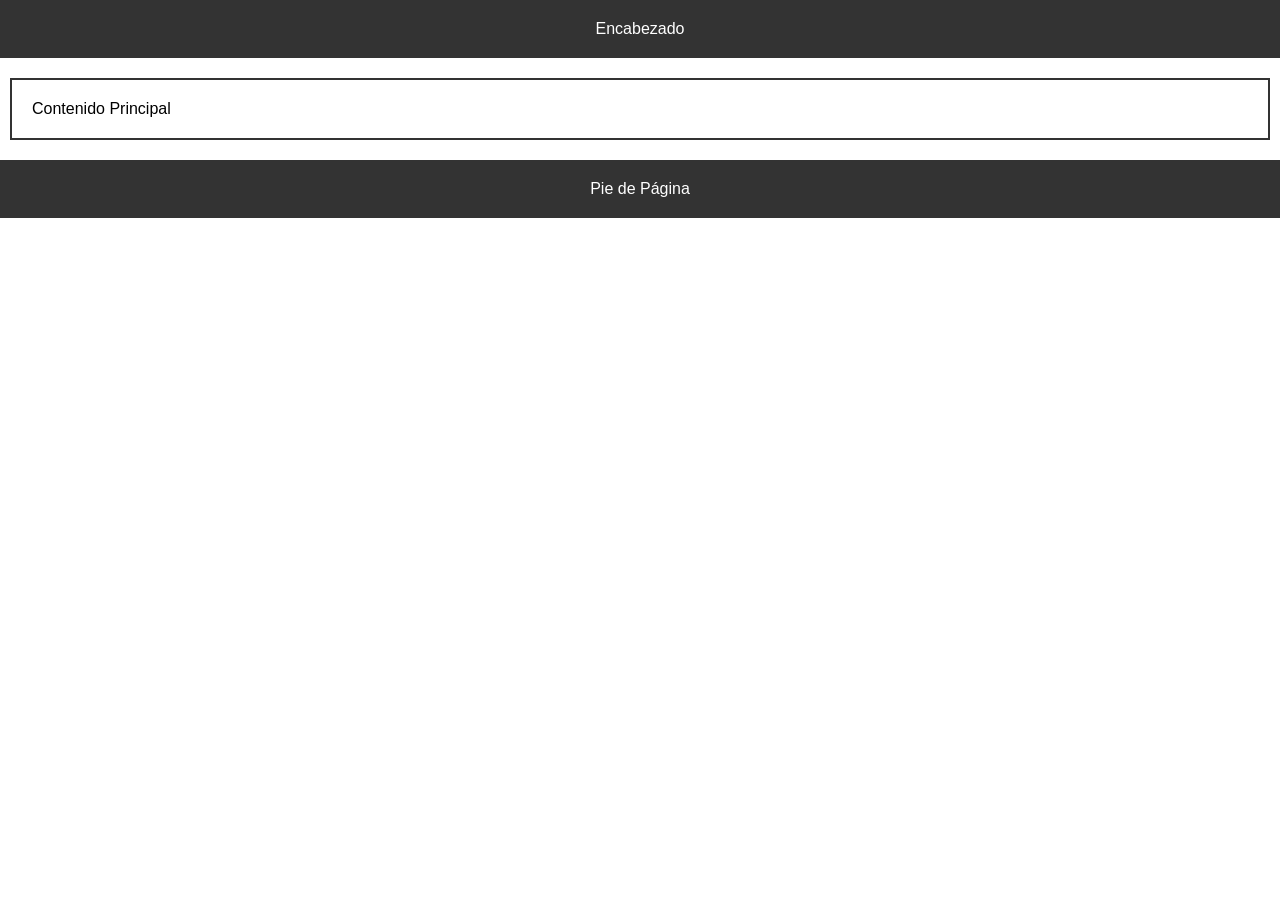
<file: box-model/index.html>
<!DOCTYPE html>
<html>
  <head>
    <title>Desafío Modelo de Caja</title>
    <link rel="stylesheet" href="styles.css" />
  </head>
  <body>
    <header class="header">Encabezado</header>
    <main class="main-content">Contenido Principal</main>
    <footer class="footer">Pie de Página</footer>
  </body>
</html>
</file>
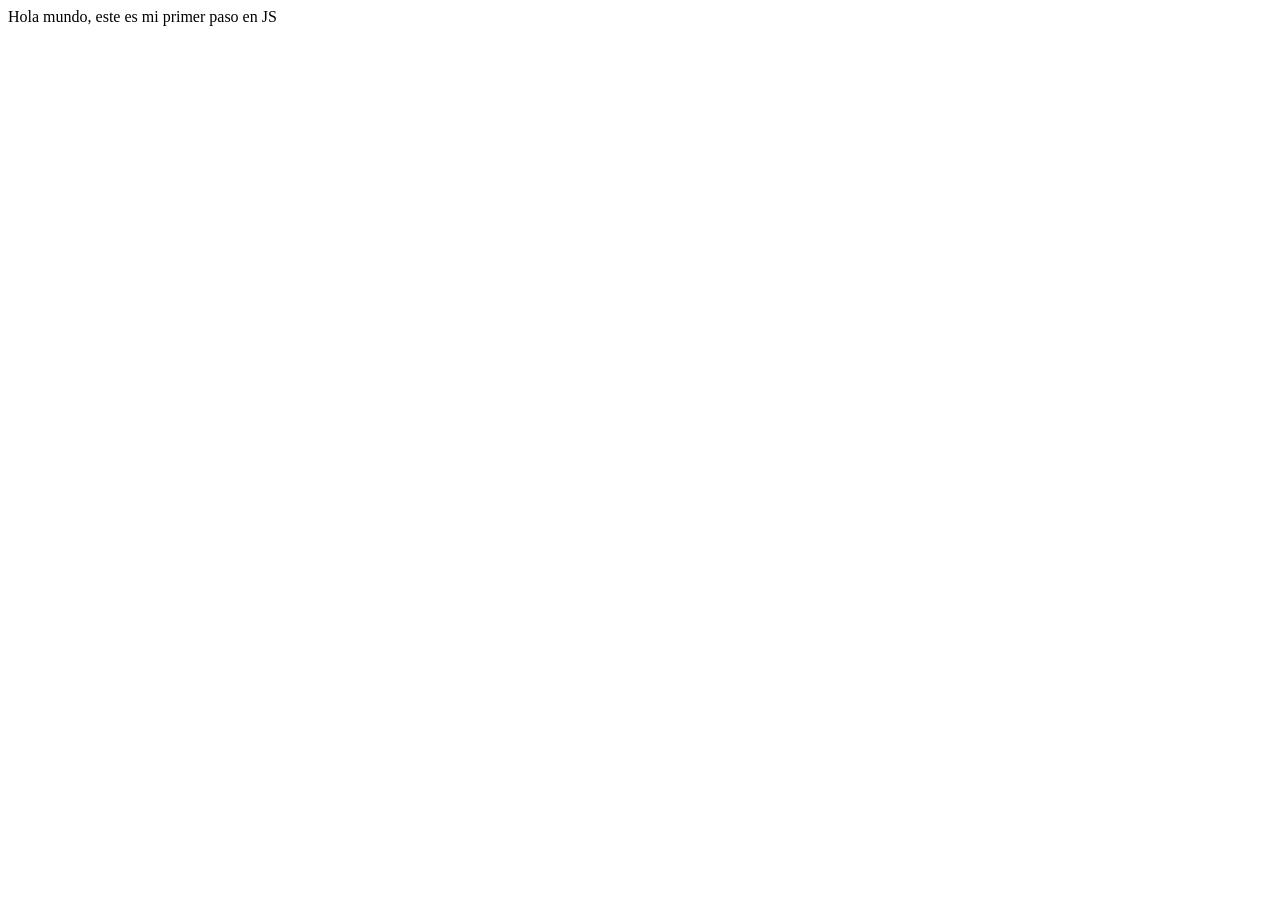
<file: js/index.html>
<!DOCTYPE html>
<html lang="en">
  <head>
    <meta charset="UTF-8" />
    <meta name="viewport" content="width=device-width, initial-scale=1.0" />
    <title>Document</title>
  </head>
  <script src="./app.js"></script>
  <body>
    Hola mundo, este es mi primer paso en JS
  </body>
</html>
</file>
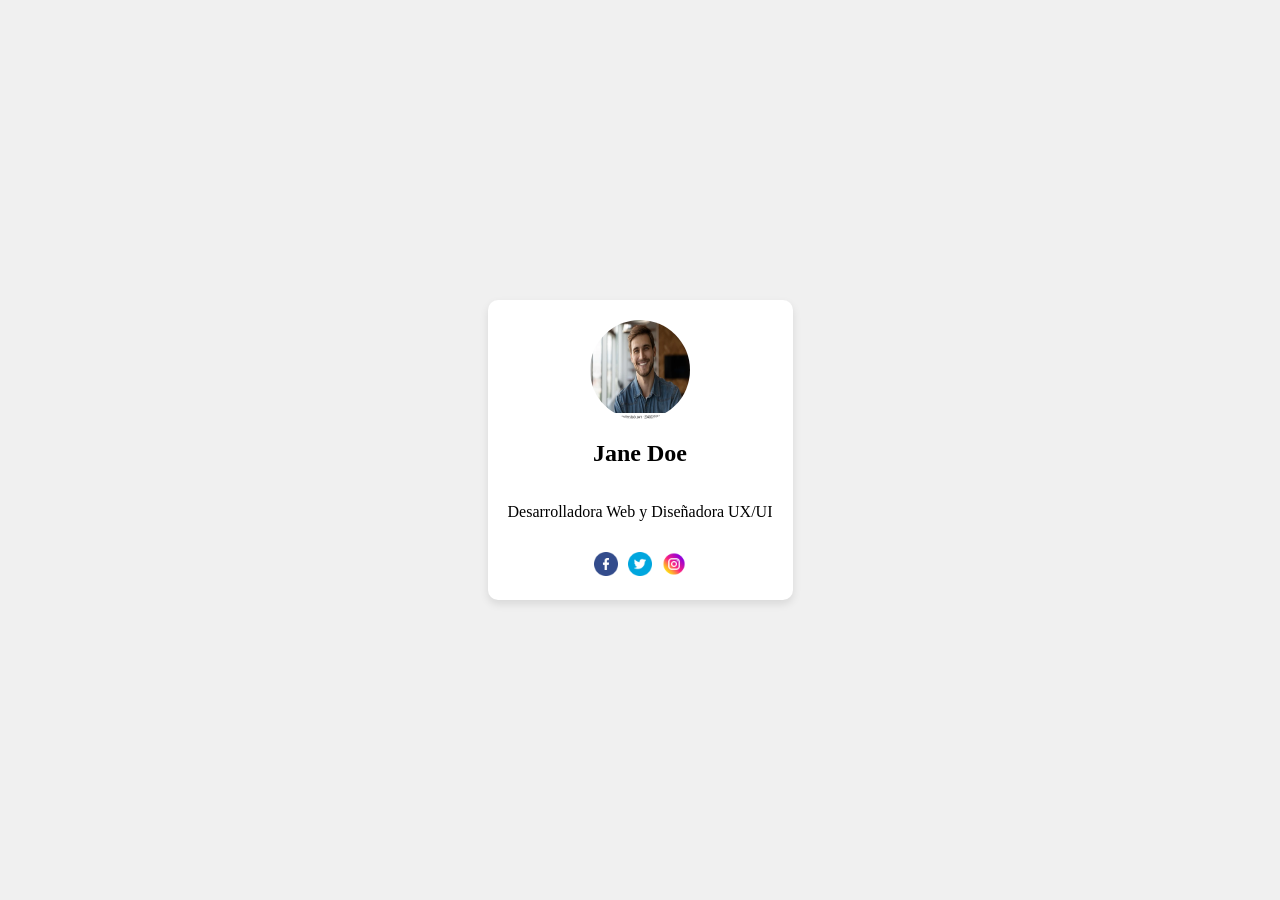
<file: responsive-card/index.html>
<!DOCTYPE html>
<html lang="en">
  <head>
    <meta charset="UTF-8" />
    <meta name="viewport" content="width=device-width, initial-scale=1.0" />
    <title>Document</title>
  </head>
  <body>
    <!DOCTYPE html>
    <html lang="en">
      <head>
        <meta charset="UTF-8" />
        <meta name="viewport" content="width=device-width, initial-scale=1.0" />
        <title>Desafío Flexbox</title>
        <link rel="stylesheet" href="styles.css" />
      </head>
      <body>
        <div class="card">
          <img src="./images/profile.webp" alt="Perfil" class="profile-img" />
          <h2>Jane Doe</h2>
          <p>Desarrolladora Web y Diseñadora UX/UI</p>
          <div class="social-icons">
            <a href="#"><img src="./images/facebook.png" alt="Facebook" /></a>
            <a href="#"><img src="./images/twitter.png" alt="Twitter" /></a>
            <a href="#"><img src="./images/instagram.png" alt="Instagram" /></a>
            <!-- Más iconos de redes sociales aquí -->
          </div>
        </div>
      </body>
    </html>
  </body>
</html>
</file>
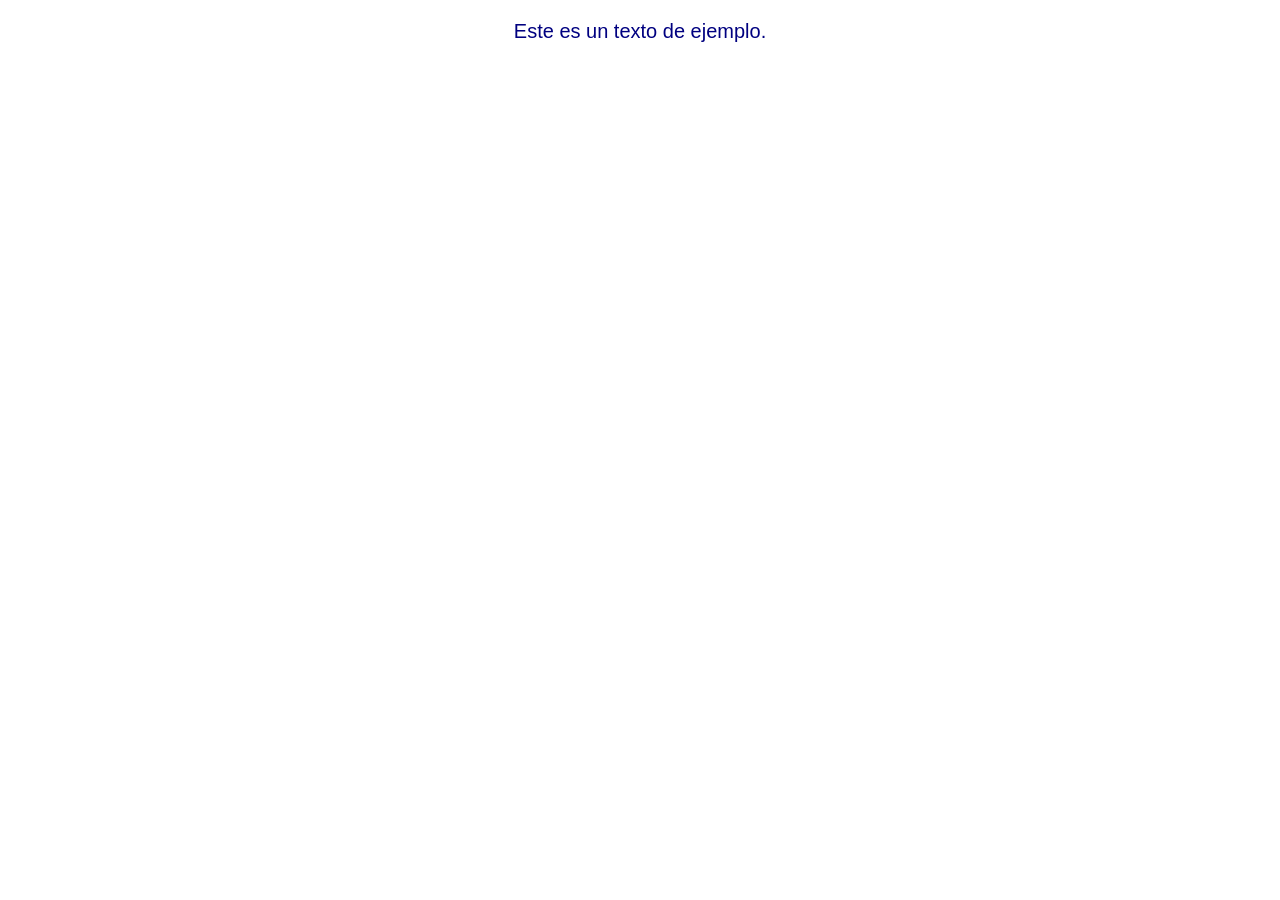
<file: basics/text-and-font/index.html>
<!DOCTYPE html>
<html lang="en">
  <head>
    <meta charset="UTF-8" />
    <meta name="viewport" content="width=device-width, initial-scale=1.0" />
    <title>Document</title>
    <link rel="stylesheet" href="styles.css" />
  </head>
  <body>
    <p class="texto-personalizado">Este es un texto de ejemplo.</p>
  </body>
</html>
</file>
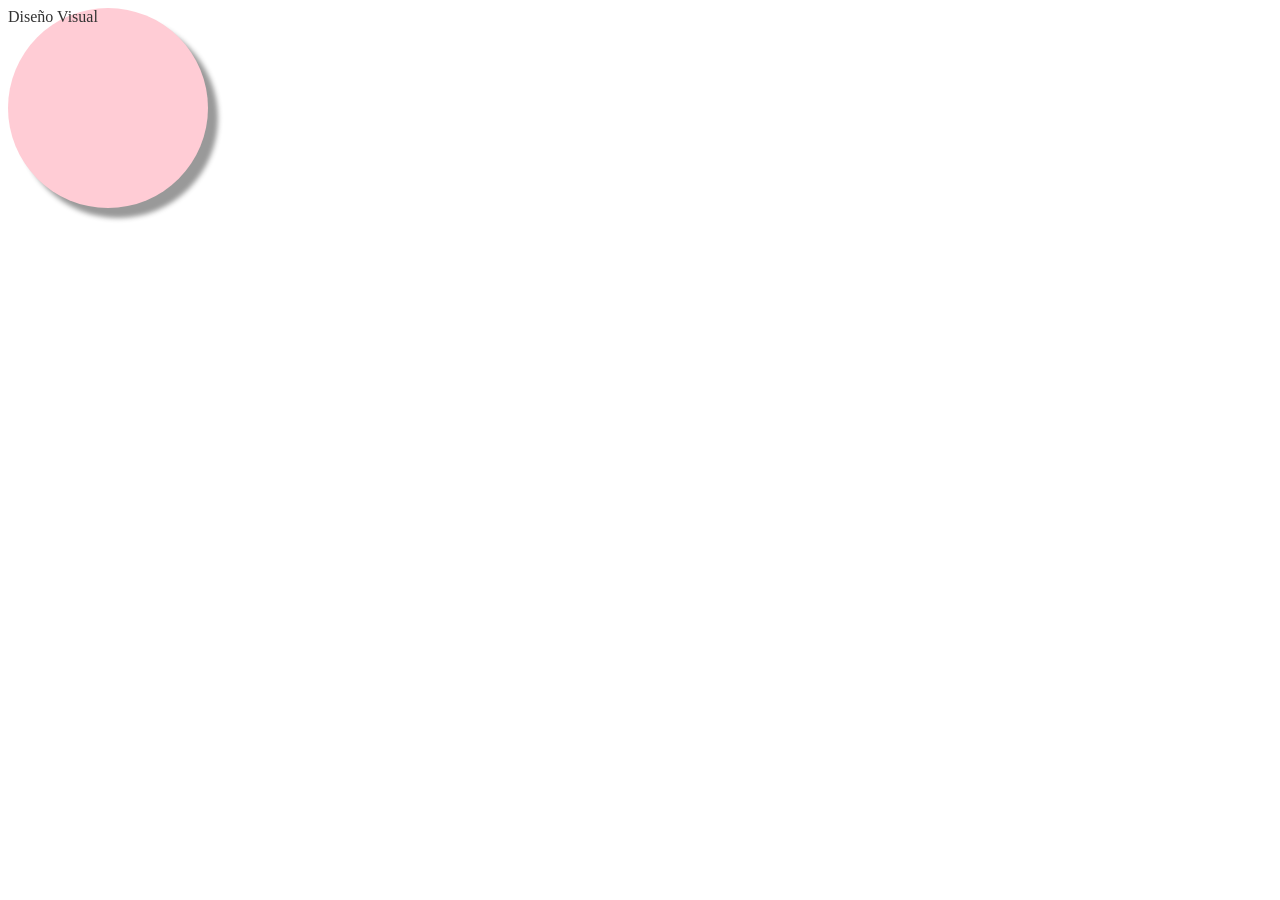
<file: basics/visuals/index.html>
<!DOCTYPE html>
<html lang="en">
  <head>
    <meta charset="UTF-8" />
    <meta name="viewport" content="width=device-width, initial-scale=1.0" />
    <title>Document</title>
    <link rel="stylesheet" href="styles.css" />
  </head>
  <body>
    <div class="visual-design">Diseño Visual</div>
  </body>
</html>
</file>
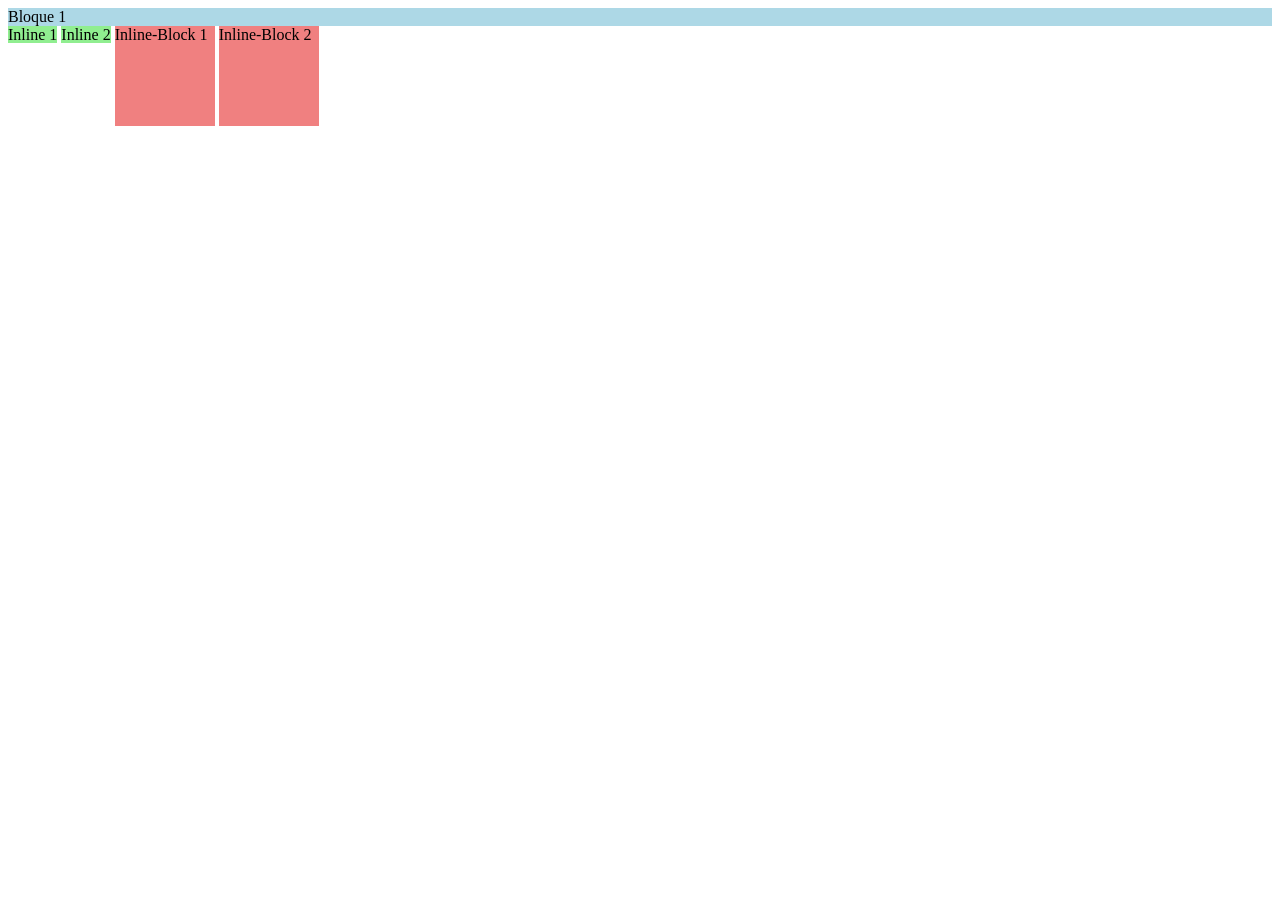
<file: display-and-position/display/index.html>
<!DOCTYPE html>
<html>
  <head>
    <style>
      .block {
        display: block;
        background: lightblue;
      }
      .inline {
        display: inline;
        background: lightgreen;
      }
      .inline-block {
        display: inline-block;
        background: lightcoral;
        width: 100px;
        height: 100px;
      }
    </style>
  </head>
  <body>
    <div class="block">Bloque 1</div>
    <div class="inline">Inline 1</div>
    <div class="inline">Inline 2</div>
    <div class="inline-block">Inline-Block 1</div>
    <div class="inline-block">Inline-Block 2</div>
  </body>
</html>
</file>
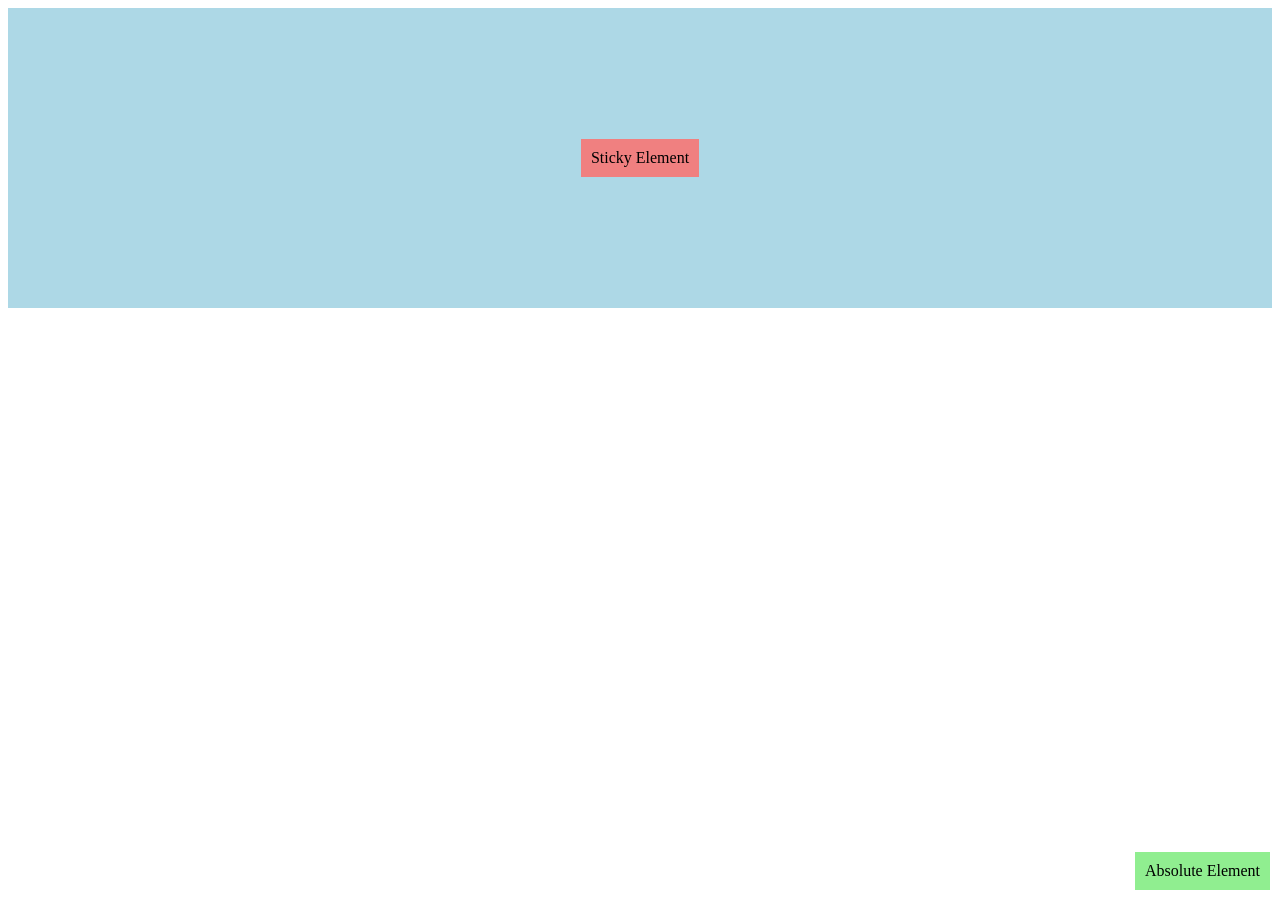
<file: display-and-position/dispolay-position/index.html>
<!DOCTYPE html>
<html>
<head>
    <style>
        .flex-container {
            display: flex;
            justify-content: center;
            align-items: center;
            height: 300px;
            background: lightblue;
        }
        .sticky {
            position: sticky;
            top: 10px;
            background: lightcoral;
            padding: 10px;
        }
        .absolute {
            position: absolute;
            bottom: 10px;
            right: 10px;
            background: lightgreen;
            padding: 10px;
        }
    </style>
</head>
<body>
    <div class="flex-container">
        <div class="sticky">Sticky Element</div>
        <div class="absolute">Absolute Element</div>
    </div>
</body>
</html>
</file>
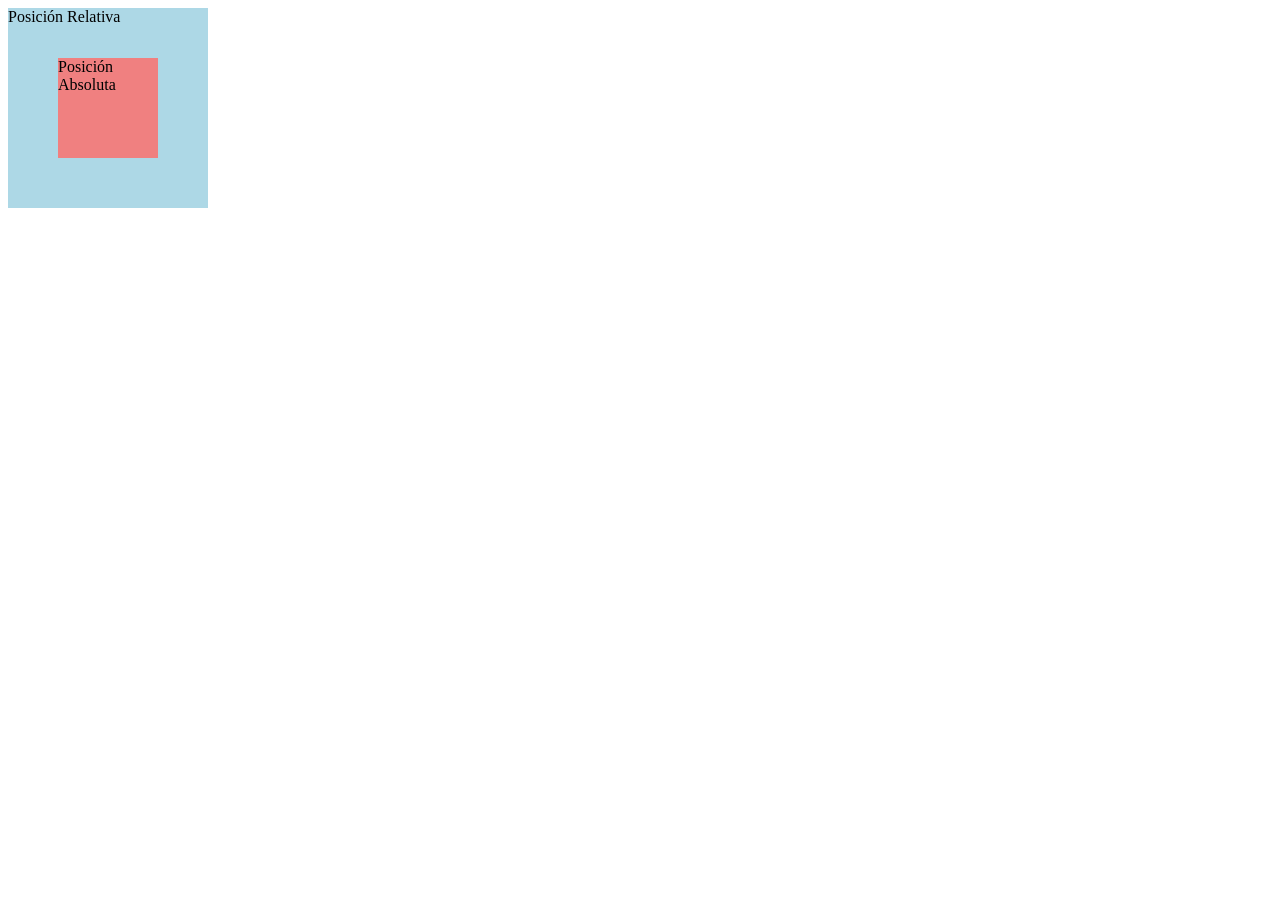
<file: display-and-position/position/index.html>
<!DOCTYPE html>
<html>
<head>
    <style>
        .relative { position: relative; background: lightblue; width: 200px; height: 200px; }
        .absolute { position: absolute; background: lightcoral; top: 50px; left: 50px; width: 100px; height: 100px; }
    </style>
</head>
<body>
    <div class="relative">
        Posición Relativa
        <div class="absolute">Posición Absoluta</div>
    </div>
</body>
</html>
</file>
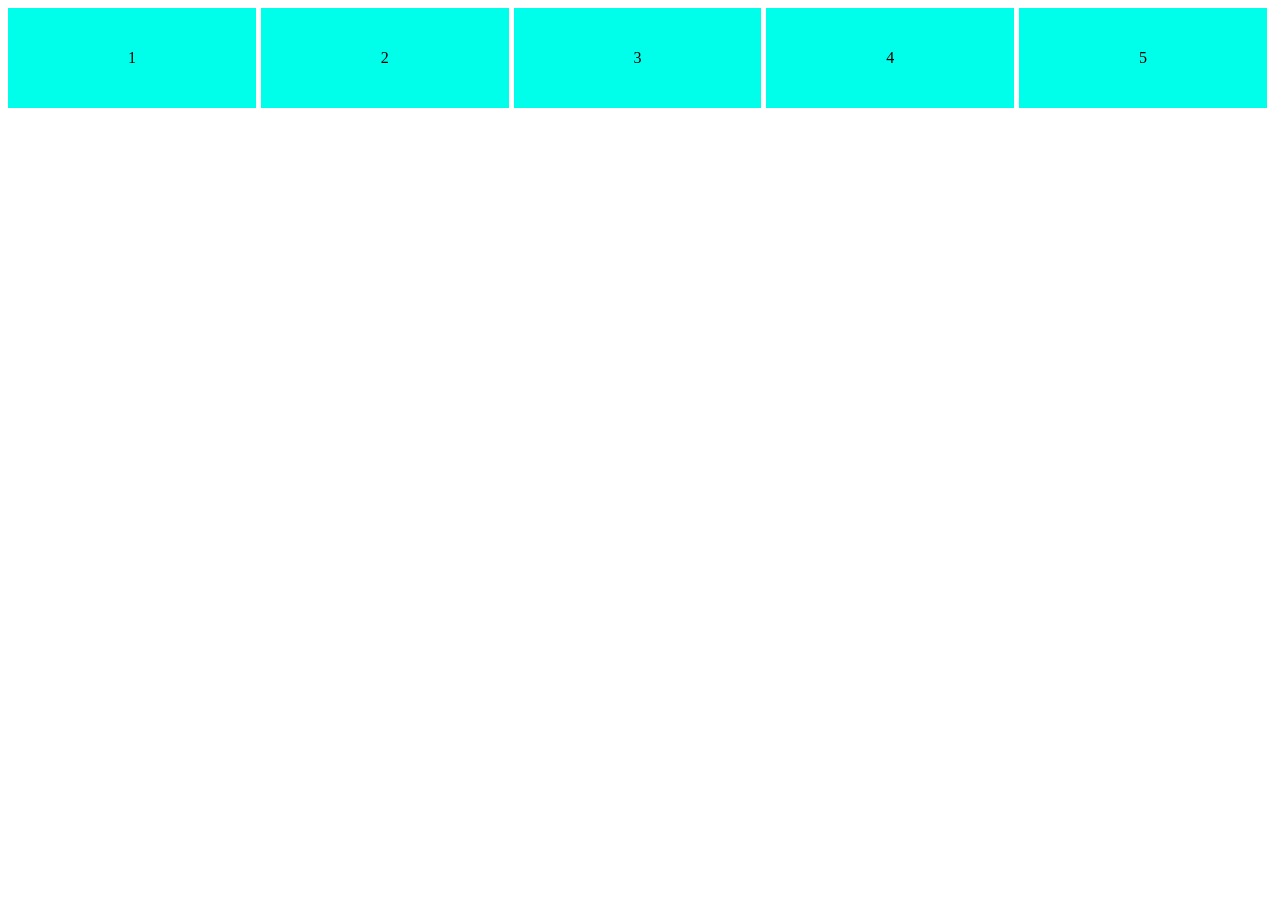
<file: flexbox-excercise/boxes-playground/index.html>
<!DOCTYPE html>
<html lang="en">
  <head>
    <meta charset="UTF-8" />
    <meta name="viewport" content="width=device-width, initial-scale=1.0" />
    <title>Document</title>
    <link rel="stylesheet" href="styles.css" />
  </head>
  <body>
    <div class="container">
      <div class="item">1</div>
      <div class="item">2</div>
      <div class="item">3</div>
      <div class="item">4</div>
      <div class="item">5</div>
    </div>
  </body>
</html>
</file>
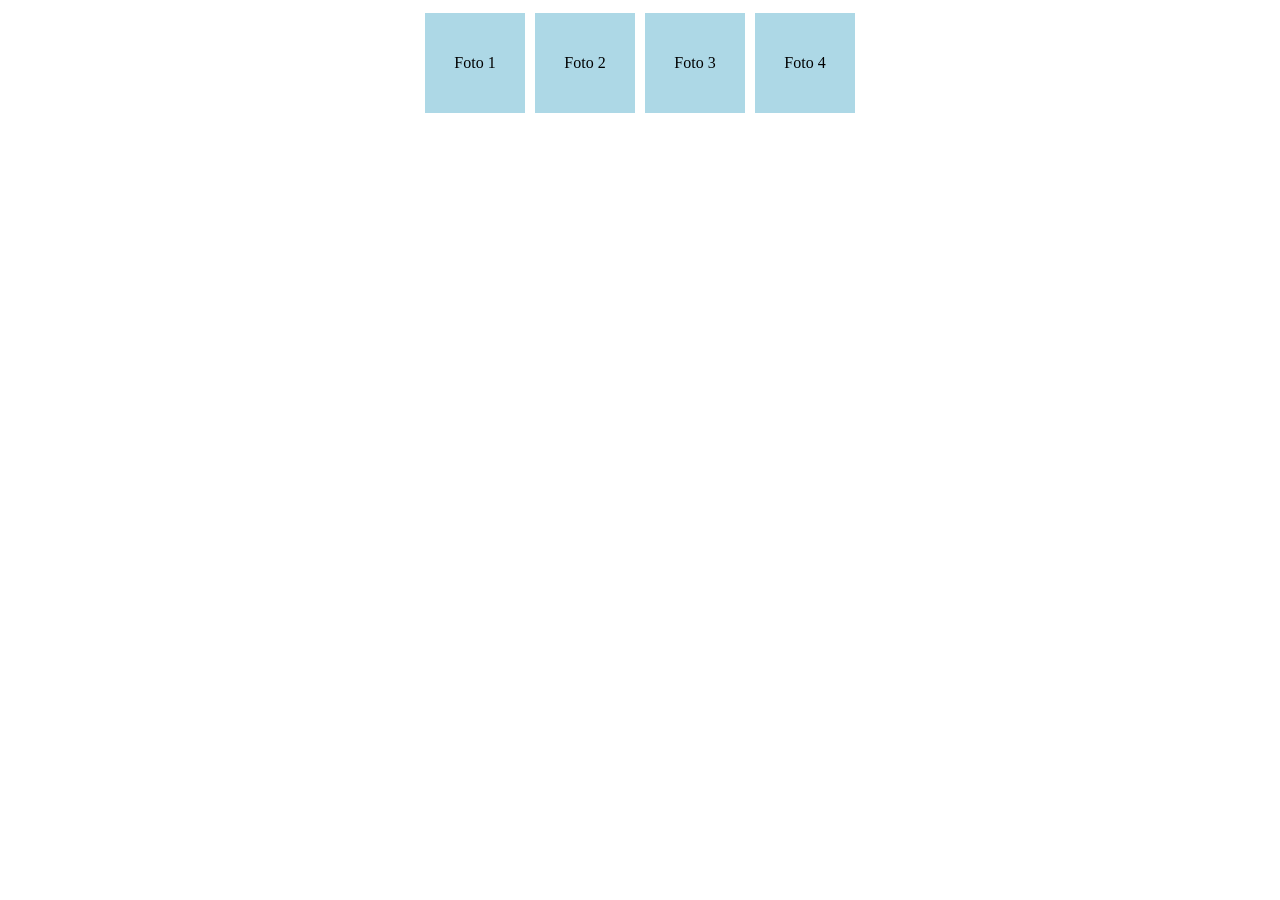
<file: flexbox-exercises/gallery/index.html>
<!DOCTYPE html>
<html>
  <head>
    <link rel="stylesheet" href="styles.css" />
  </head>
  <body>
    <div class="gallery">
      <div class="photo">Foto 1</div>
      <div class="photo">Foto 2</div>
      <!-- Más fotos aquí -->
      <div class="photo">Foto 3</div>
      <div class="photo">Foto 4</div>
    </div>
  </body>
</html>
</file>
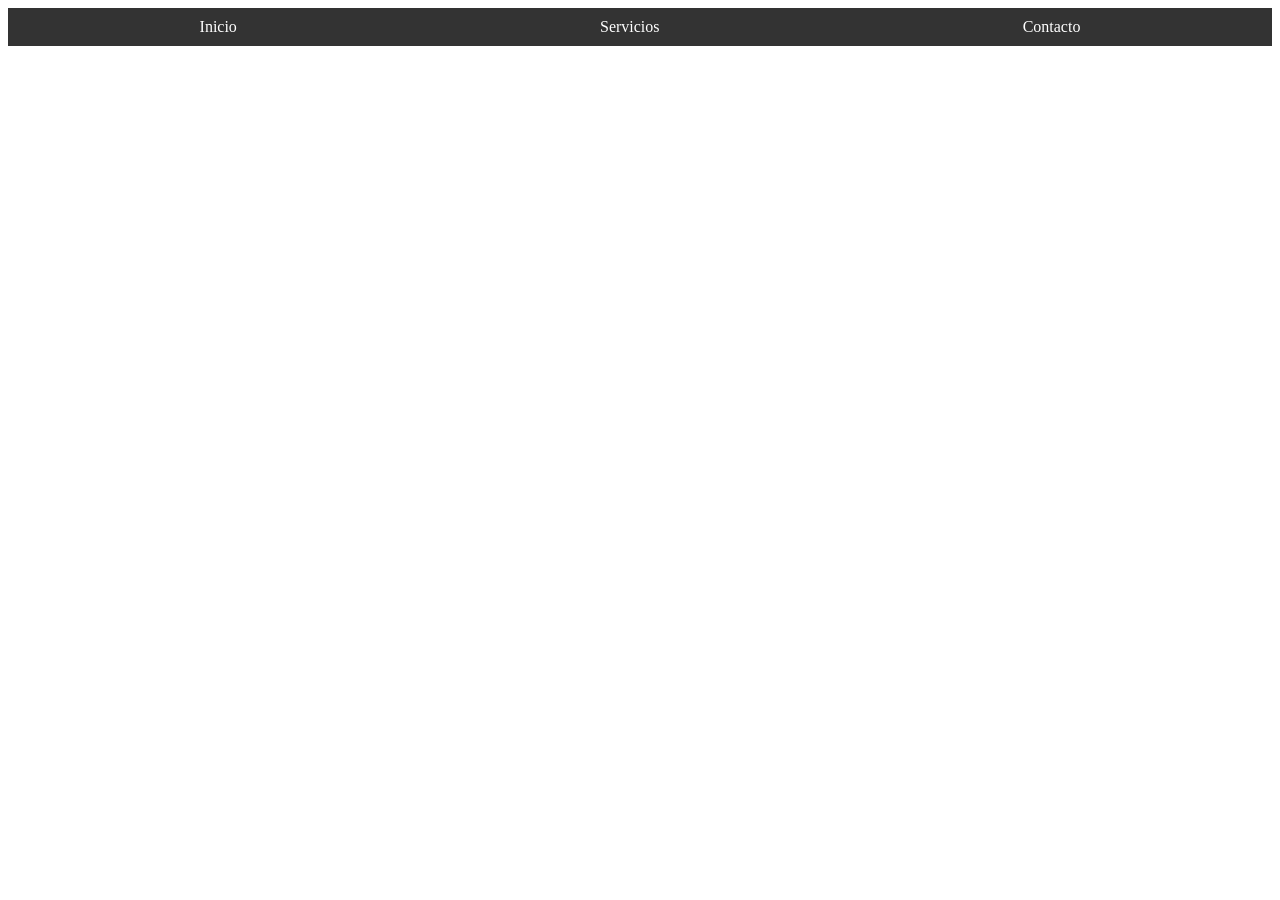
<file: flexbox-exercises/navbar/index.html>
<!DOCTYPE html>
<html>
  <head>
    <link rel="stylesheet" href="styles.css" />
  </head>
  <body>
    <nav class="navbar">
      <div>Inicio</div>
      <div>Servicios</div>
      <div>Contacto</div>
    </nav>
  </body>
</html>
</file>
<file: box-model/styles.css>
body {
  margin: 0;
  font-family: Arial, sans-serif;
}

.header,
.footer {
  background-color: #333;
  color: white;
  text-align: center;
  padding: 20px 0;
  margin-bottom: 10px;
}

.main-content {
  border: 2px solid #333;
  padding: 20px;
  margin: 0 10px;
}

.header {
  margin-bottom: 20px;
}

.footer {
  margin-top: 20px;
}

/* Los media los podes usar para modificar el estilo en pantallas de otros tamaños  */
@media (max-width: 600px) {
  .main-content,
  .header,
  .footer {
    padding: 10px;
    margin: 0;
  }
}
</file>
<file: responsive-card/styles.css>
body,
html {
  height: 100%;
  margin: 0;
  display: flex;
  justify-content: center;
  align-items: center;
  background-color: #f0f0f0;
}

.card {
  display: flex;
  flex-direction: column;
  align-items: center;
  background-color: white;
  padding: 20px;
  border-radius: 10px;
  box-shadow: 0 4px 8px rgba(0, 0, 0, 0.1);
  max-width: 300px;
}

.profile-img {
  border-radius: 50%;
  width: 100px;
  height: 100px;
}

.social-icons {
  display: flex;
  justify-content: center;
  margin-top: 15px;
}

.social-icons a {
  margin: 0 5px;
}

.social-icons img {
  width: 24px;
  height: 24px;
}
</file>
<file: basics/text-and-font/styles.css>
.texto-personalizado {
    color: navy;
    font-family: Arial, sans-serif;
    font-size: 20px;
    text-align: center;
  }
</file>
<file: basics/visuals/styles.css>
.visual-design {
  width: 200px;
  height: 200px;
  background-color: pink;
  opacity: 0.8;
  box-shadow: 10px 10px 5px grey;
  border-radius: 50%;
}
</file>
<file: flexbox-excercise/boxes-playground/styles.css>
.container {
  display: flex;
  flex-direction: row; /* Jugar con row y column */
  width: 100%;
}

.item {
  height: 100px;
  width: 100%;
  background-color: rgb(0, 255, 234);
  margin-right: 5px;
  margin-bottom: 5px;
  align-items: center;
  justify-content: center;
  display: flex;
}
</file>
<file: flexbox-exercises/gallery/styles.css>
.gallery {
  display: flex;
  flex-wrap: wrap;
  justify-content: center;
}

.photo {
  margin: 5px;
  width: 100px;
  height: 100px;
  background-color: lightblue;
  display: flex;
  justify-content: center;
  align-items: center;
}
</file>
<file: flexbox-exercises/navbar/styles.css>
.navbar {
  display: flex;
  justify-content: space-around;
  background-color: #333;
  color: white;
  padding: 10px;
}

.navbar div {
  margin: 0 10px;
}
</file>
